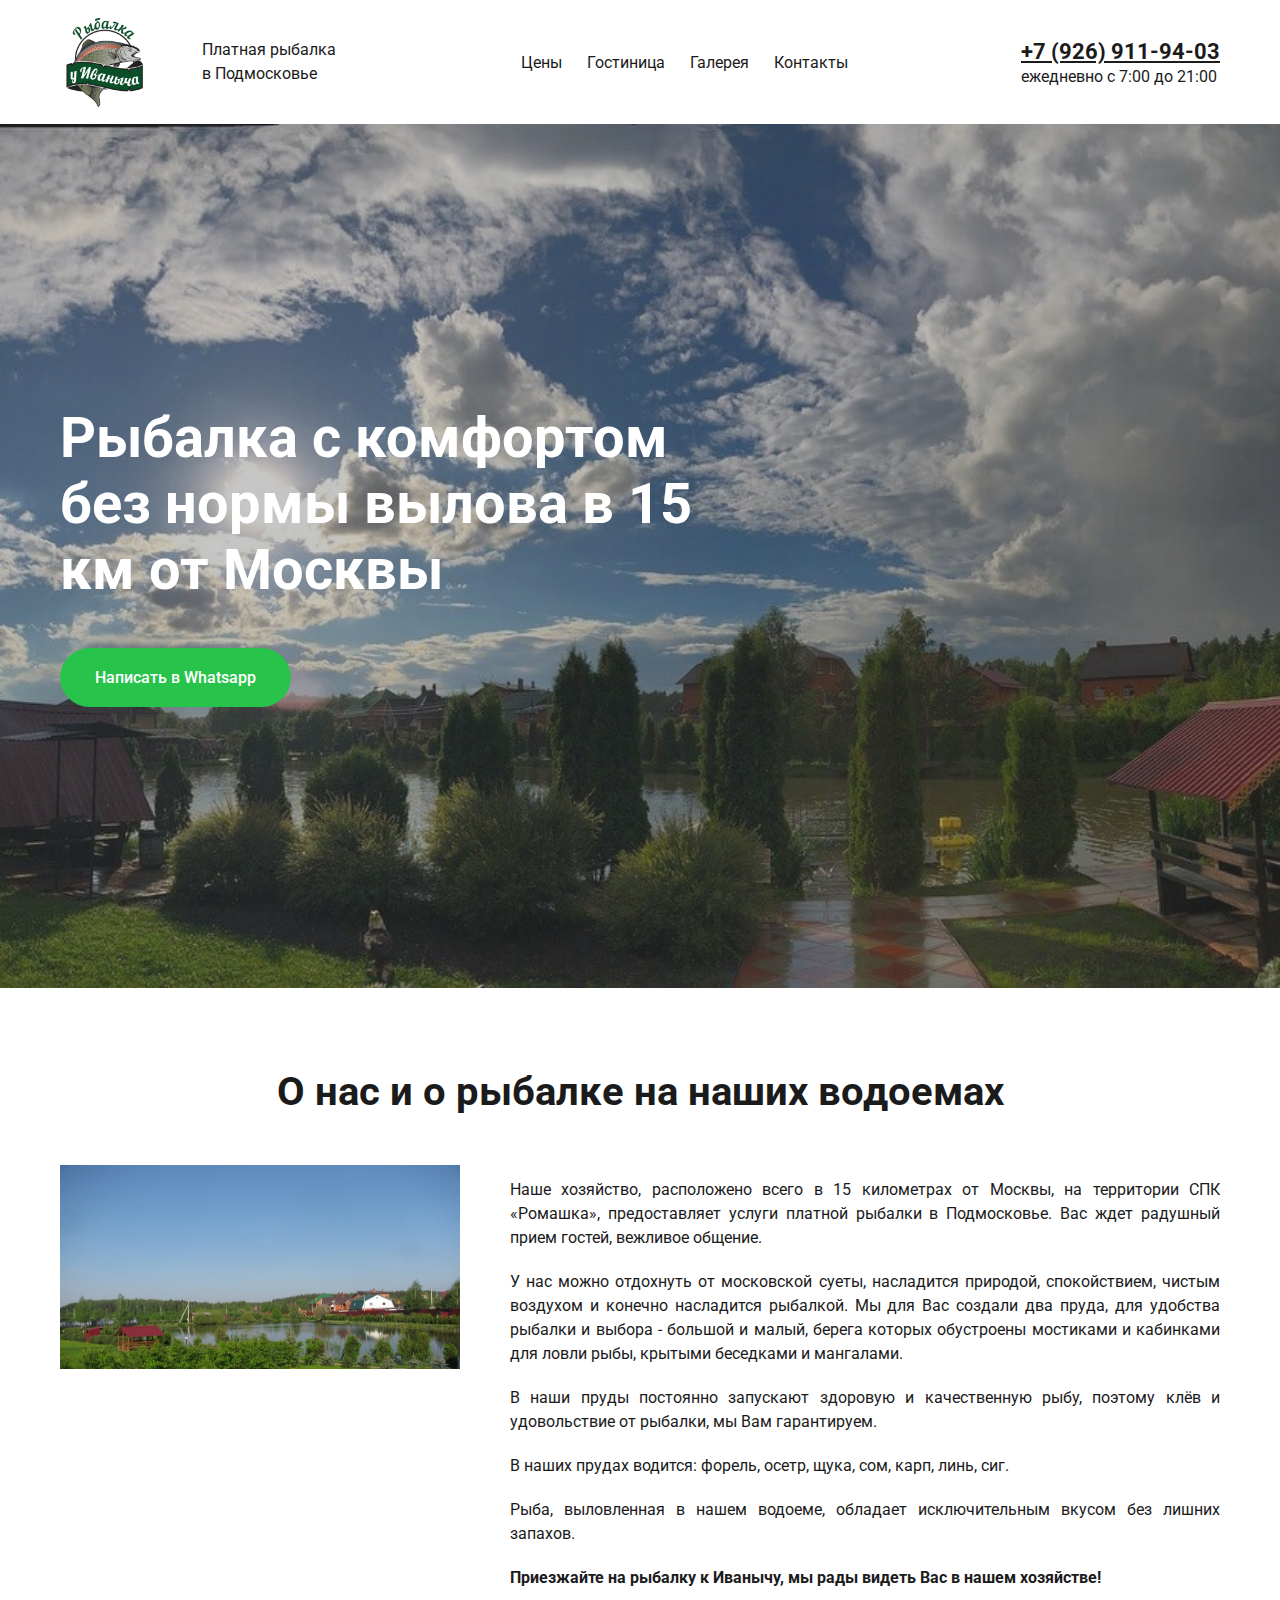
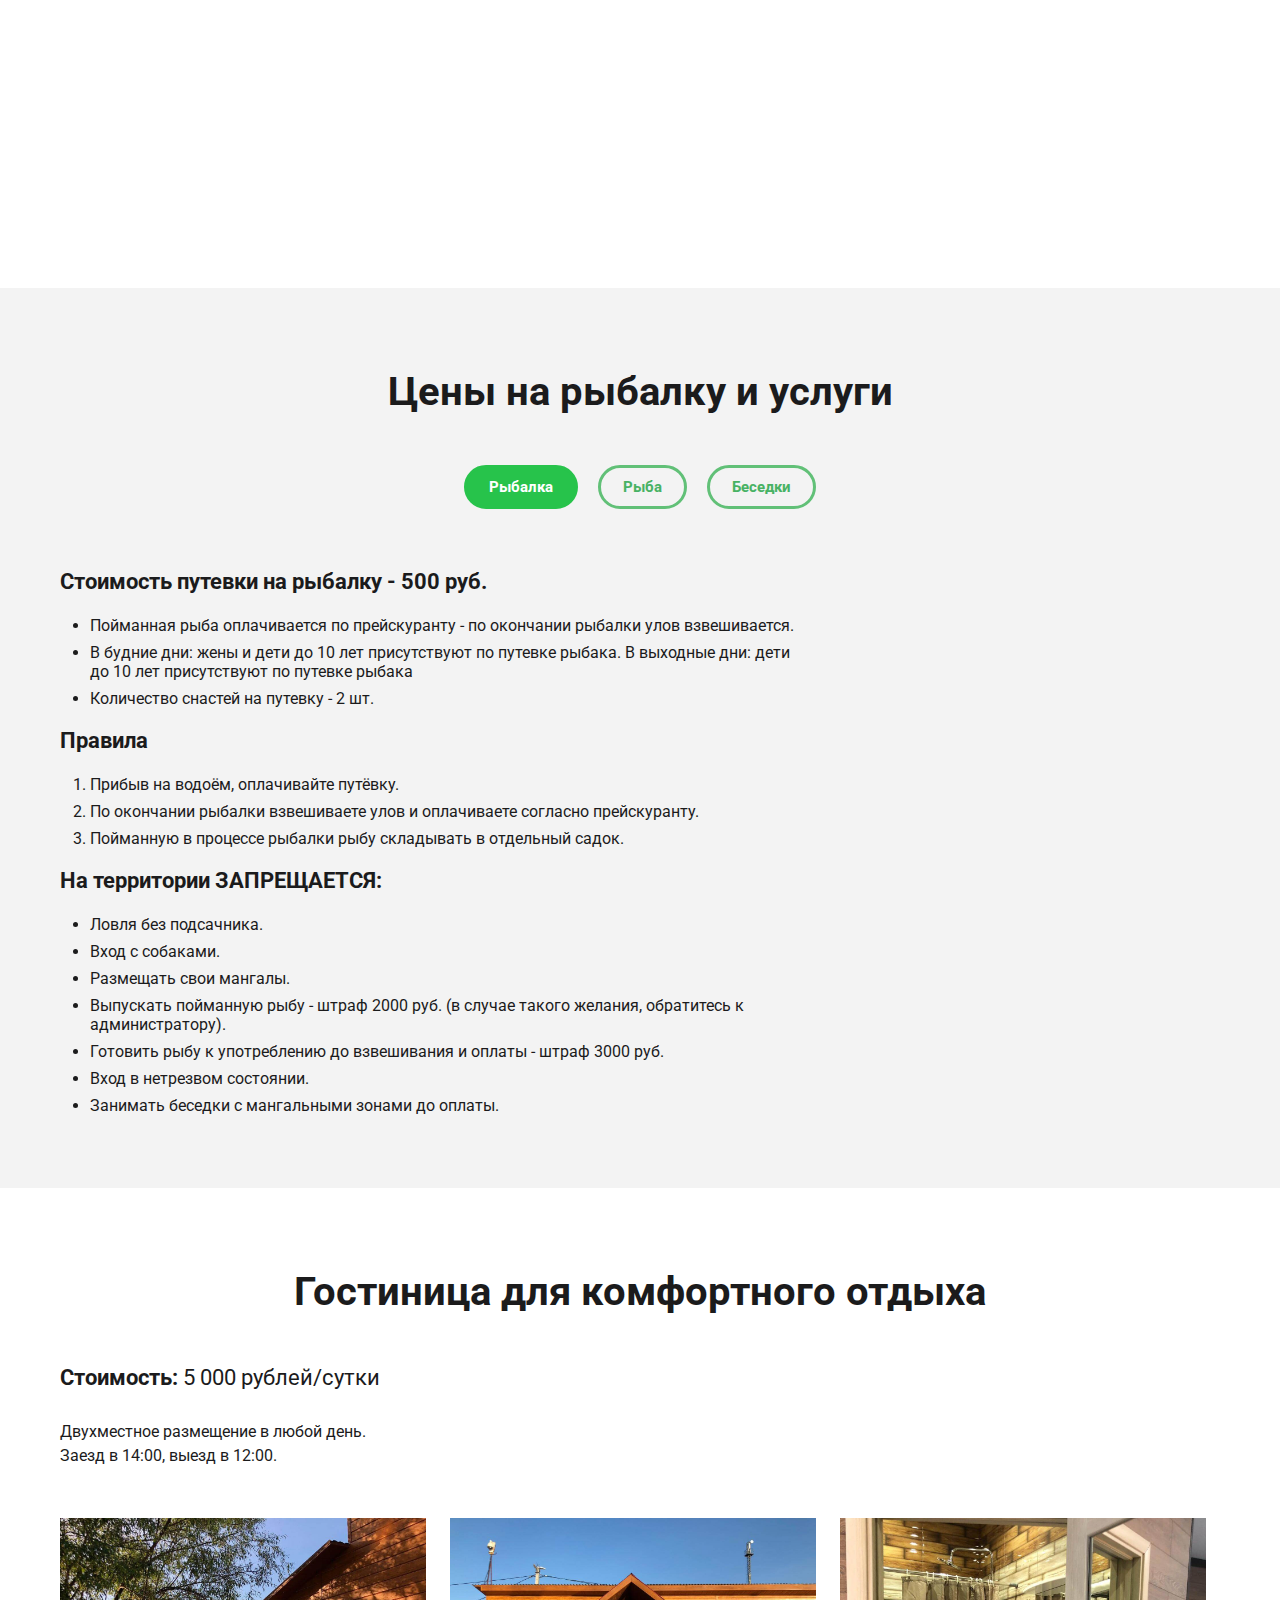
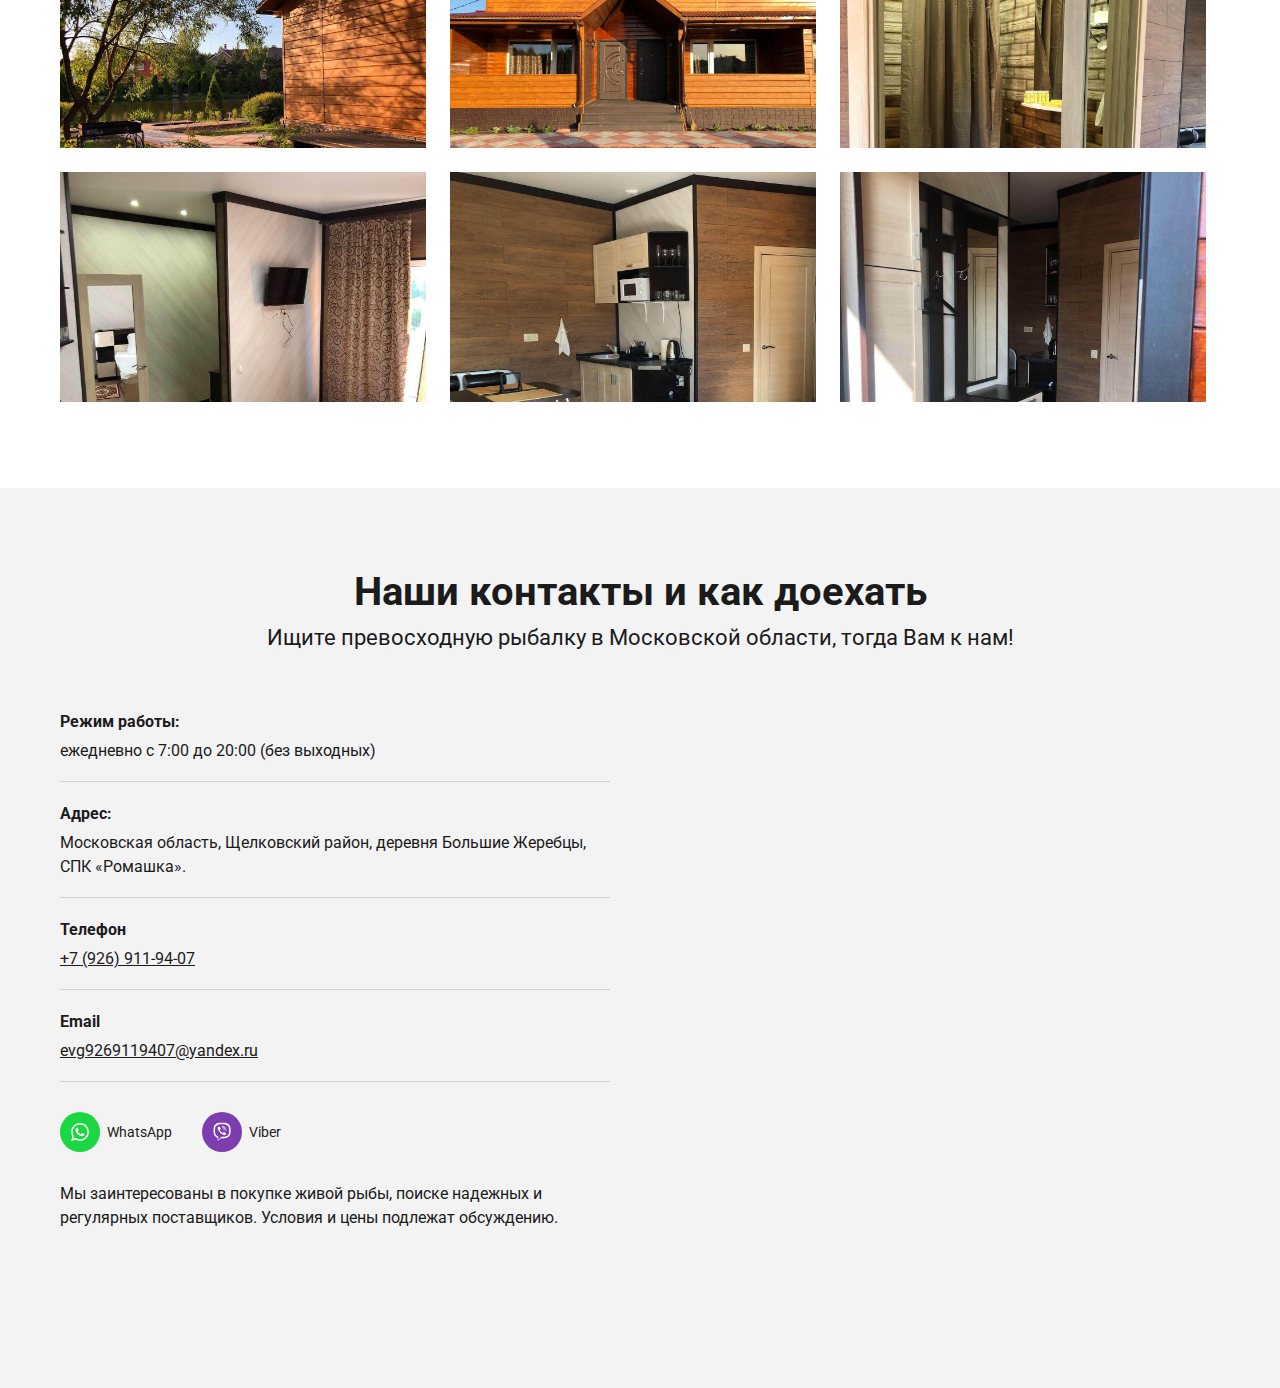
<file: index.html>
<!doctype html>
<html lang="en">
<head>
    <meta charset="UTF-8">
    <meta name="viewport"
          content="width=device-width, user-scalable=no, initial-scale=1.0, maximum-scale=1.0, minimum-scale=1.0">
    <meta http-equiv="X-UA-Compatible" content="ie=edge">
    <link rel="stylesheet" href="assets/lib/freedom.css">
    <link rel="stylesheet" href="assets/css/style.css">
    <script src="assets/lib/jquery.js"></script>
    <title>Рыбалка у Иваныча</title>
</head>
<body>
    <header>
        <div class="wrapper">
            <div class="header__block flex-row-betw al-center">
                <a href="index.html" class="header__present d-f al-center">
                    <img class="header__logo" src="assets/img/logo.png" alt="">
                    <p class="header__text">Платная рыбалка в Подмосковье</p>
                </a>
                <nav>
                    <ul class="header__nav d-f">
                        <li><a class="fade-scroll header__link" href="#prices">Цены</a></li>
                        <li><a class="fade-scroll header__link" href="#hotel">Гостиница</a></li>
                        <li><a class="fade-scroll header__link" href="gallery.html">Галерея</a></li>
                        <li><a class="fade-scroll header__link" href="#contacts">Контакты</a></li>
                    </ul>
                </nav>
                <div class="header__callback">
                    <a class="header__phone" href="tel:79269119403">+7 (926) 911-94-03</a>
                    <p>ежедневно с 7:00 до 21:00</p>

                </div>
                <div class="header__burger p-rel">
                    <div id="burger" class="header__burger-block flex-column">
                        <span></span>
                        <span></span>
                        <span></span>
                    </div>
                </div>
            </div>
        </div>
    </header>
    <div id="burger__menu" class="burger__menu bg-white h-100p w-100p p-fix">
        <div class="wrapper burger_wrapper">
            <div class="burger__menu-block flex-column js-between h-100p">
                <div class="burger__nav flex-column gap-30">
                    <a class="fade-scroll burger__nav-link" href="#prices">Цены</a>
                    <a class="fade-scroll burger__nav-link" href="#hotel">Гостиница</a>
                    <a class="fade-scroll burger__nav-link" href="gallery.html">Галерея</a>
                    <a class="fade-scroll burger__nav-link" href="#contacts">Контакты</a>
                </div>
                <div class="flex-column gap-20">
                    <p class="burger__text">Платная рыбалка в Подмосковье</p>
                    <div class="burger__callback">
                        <a class="burger__phone fw-7" href="tel:79269119403">+7 (926) 911-94-03</a>
                        <p>ежедневно с 7:00 до 21:00</p>
                    </div>
                </div>


            </div>

        </div>
    </div>
    <section style="background-image: url('./assets/img/main_bg.jpg');" class="main__section">
        <div class="main__back_shadow w-100p h-100p">
            <div class="wrapper h-100p">
                <div class="main__content flex-column h-100p jc-center">
                    <h1 class="main__title c-white">
                        Рыбалка с комфортом без нормы вылова в 15 км от Москвы
                    </h1>
                    <div class="main__links flex-column gap-20">
                        <a class="main__link c-white" href="https://wa.clck.bar/79269119407">Написать в Whatsapp</a>
                        <a href="tel:79269119403" class="main__link main__link-call">
                            Позвонить
                        </a>
                    </div>
                </div>
            </div>
        </div>
    </section>
    <section id="about" class="about">
        <div class="wrapper">
            <div class="about__block">
                <h1 class="about__title section__title txt-center">
                    О нас и о рыбалке на наших водоемах
                </h1>
                <div class="about__content flex-row-betw al-center">
                    <div class="about__left flex-column">
                        <img class="about__img" src="assets/img/about_img.jpg" alt="">
                        <iframe class="about__video" width="400" height="234" src="https://www.youtube.com/embed/_mQpbzNl3oQ" title="YouTube video player" frameborder="0" allow="accelerometer; autoplay; clipboard-write; encrypted-media; gyroscope; picture-in-picture" allowfullscreen></iframe>
                    </div>
                    <div class="about__right flex-column gap-20">
                        <p class="about__text-item">
                            Наше хозяйство, расположено всего в 15 километрах от Москвы, на территории СПК «Ромашка», предоставляет услуги платной рыбалки в Подмосковье. Вас ждет радушный прием гостей, вежливое общение.
                        </p>
                        <p class="about__text-item">
                            У нас можно отдохнуть от московской суеты, насладится природой, спокойствием, чистым воздухом и конечно насладится рыбалкой. Мы для Вас создали два пруда, для удобства рыбалки и выбора - большой и малый, берега которых обустроены мостиками и кабинками для ловли рыбы, крытыми беседками и мангалами.
                        </p>
                        <p class="about__text-item">
                            В наши пруды постоянно запускают здоровую и качественную рыбу, поэтому клёв и удовольствие от рыбалки, мы Вам гарантируем.
                        </p>
                        <p class="about__text-item">
                            В наших прудах водится: форель, осетр, щука, сом, карп, линь, сиг.
                        </p>
                        <p class="about__text-item">
                            Рыба, выловленная в нашем водоеме, обладает исключительным вкусом без лишних запахов.
                        </p>
                        <b class="about__text-item aboute__text-bold">
                            Приезжайте на рыбалку к Иванычу, мы рады видеть Вас в нашем хозяйстве!
                        </b>
                    </div>
                </div>
            </div>
        </div>
    </section>
    <section id="prices" class="prices">
        <div class="wrapper">
            <div class="prices__block">
                <h1 class="prices__title section__title txt-center">
                    Цены на рыбалку и услуги
                </h1>
                <div class="prices__tabs ">
                    <div class="prices__tabs-list f-center-row gap-20">
                        <div data-tab="1" class="prices__tabs-item prices__tab-active">Рыбалка</div>
                        <div data-tab="2" class="prices__tabs-item">Рыба</div>
                        <div data-tab="3" class="prices__tabs-item">Беседки</div>
                    </div>
                    <div id="tab_1" class="price__tab-content prices__tabs-content-showed">
                        <div class="price__fishing flex-column gap-20">
                            <div class="price__fishing-item flex-column ">
                                <h2>Стоимость путевки на рыбалку - 500 руб.</h2>
                                <ul>
                                    <li>Пойманная рыба оплачивается по прейскуранту - по окончании рыбалки улов взвешивается.</li>
                                    <li>В будние дни: жены и дети до 10 лет присутствуют по путевке рыбака.
                                        В выходные дни: дети до 10 лет присутствуют по путевке рыбака</li>
                                    <li>Количество снастей на путевку - 2 шт.</li>
                                </ul>
                            </div>
                            <div class="price__fishing-item flex-column ">
                                <h2>Правила</h2>
                                <ol>
                                    <li>Прибыв на водоём, оплачивайте путёвку. </li>
                                    <li>По окончании рыбалки взвешиваете улов и оплачиваете согласно прейскуранту.</li>
                                    <li>Пойманную в процессе рыбалки рыбу складывать в отдельный садок.</li>
                                </ol>
                            </div>
                            <div class="price__fishing-item flex-column ">
                                <h2>На территории ЗАПРЕЩАЕТСЯ:</h2>
                                <ul>
                                    <li>Ловля без подсачника.</li>
                                    <li>Вход с собаками.</li>
                                    <li>Размещать свои мангалы.</li>
                                    <li>Выпускать пойманную рыбу - штраф 2000 руб. (в случае такого желания, обратитесь к администратору).</li>
                                    <li>Готовить рыбу к употреблению до взвешивания и оплаты - штраф 3000 руб.</li>
                                    <li>Вход в нетрезвом состоянии.</li>
                                    <li>Занимать беседки с мангальными зонами до оплаты.</li>
                                </ul>
                            </div>
                        </div>
                    </div>
                    <div id="tab_2" class="price__tab-content flex-wrap gap-20">
                        <div class="prices__tab-block w-100p flex-wrap">
                            <div class="prices__fish w-100p flex-column gap-20 flex-wrap">
                                <div class="prices__fish-item flex-row-betw al-center">
                                    <p>Карп</p> <p>301₽</p>
                                </div>
                                <div class="prices__fish-item flex-row-betw al-center">
                                    <p>Карп</p> <p>400₽</p>
                                </div>
                                <div class="prices__fish-item flex-row-betw al-center">
                                    <p>Карп</p> <p>500₽</p>
                                </div>
                                <div class="prices__fish-item flex-row-betw al-center">
                                    <p>Карп</p> <p>500₽</p>
                                </div>
                                <div class="prices__fish-item flex-row-betw al-center">
                                    <p>Карп</p> <p>500₽</p>
                                </div>
                                <div class="prices__fish-item flex-row-betw al-center">
                                    <p>Карп</p> <p>500₽</p>
                                </div>
                                <div class="prices__fish-item flex-row-betw al-center">
                                    <p>Карп</p> <p>500₽</p>
                                </div>
                                <div class="prices__fish-item flex-row-betw al-center">
                                    <p>Карп</p> <p>500₽</p>
                                </div>
                            </div>

                            <div class="prices__fish w-100p flex-column gap-20 flex-wrap">
                                <div class="prices__fish-item flex-row-betw al-center">
                                    <p>Карп</p> <p>500₽</p>
                                </div>
                            </div>

                        </div>
                    </div>
                    <div id="tab_3" class="price__tab-content">
                        <div class="prices__gazebos w-100p flex-wrap flex-row-betw">
                            <div class="prices__gazebos-item">
                                <h2>Беседка на 15 человек + мангал</h2>
                                <img src="assets/img/besedka_1.jpeg" alt="">
                                <b>Стоимость:</b>
                                <p>5 000 руб.</p>
                            </div>
                            <div class="prices__gazebos-item">
                                <h2>Беседка на 15 человек + мангал</h2>
                                <img src="assets/img/besedka_1.jpeg" alt="">
                                <b>Стоимость:</b>
                                <p>Будни: 2 000 руб. Выходные: 3 000 руб.</p>
                            </div>
                        </div>
                    </div>
                </div>
            </div>
        </div>
    </section>
    <section id="hotel" class="hotel">
        <div class="wrapper">
            <div class="hotel__block">
                <h1 class="hotel__title section__title txt-center">
                    Гостиница для комфортного отдыха
                </h1>
                <div class="hotel__description flex-column gap-30">
                    <p class="hotel__price">
                        <b>Стоимость:</b> 5 000 рублей/сутки
                    </p>
                    <p class="hotel__worktime">
                        Двухместное размещение в любой день.
                        Заезд в 14:00, выезд в 12:00.
                    </p>
                </div>
                <div class="hotel__photos flex-wrap">
                    <div class="hotel__photos-item">
                        <div style="background-image: url('assets/img/hotel_images/hotel_1.jpg')" class="hotel__img"></div>
                    </div>
                    <div class="hotel__photos-item">
                        <div style="background-image: url('assets/img/hotel_images/hotel_2.jpg')" class="hotel__img"></div>
                    </div>
                    <div class="hotel__photos-item">
                        <div style="background-image: url('assets/img/hotel_images/hotel_3.jpg')" class="hotel__img"></div>
                    </div>
                    <div class="hotel__photos-item">
                        <div style="background-image: url('assets/img/hotel_images/hotel_4.jpg')" class="hotel__img"></div>
                    </div>
                    <div class="hotel__photos-item">
                        <div style="background-image: url('assets/img/hotel_images/hotel_5.jpg')" class="hotel__img"></div>
                    </div>
                    <div class="hotel__photos-item">
                        <div style="background-image: url('assets/img/hotel_images/hotel_6.jpg')" class="hotel__img"></div>
                    </div>
                </div>
            </div>
        </div>
    </section>
    <section id="contacts" class="contacts">
        <div class="wrapper">
            <div class="contacts__block">
                <div class="flex-column contacts__titles gap-10">
                    <h1 class="contacts__title section__title txt-center">Наши контакты и как доехать</h1>
                    <p class="contacts__description txt-center">
                        Ищите превосходную рыбалку в Московской области, тогда Вам к нам!
                    </p>
                </div>
                <div class="contacts__content js-between d-f">
                    <div class="contacts__info flex-column">
                        <div class="contacts__list flex-column gap-20">
                            <div class="contacts__list-item flex-column gap-5">
                                <h3>Режим работы:</h3>
                                <p>ежедневно с 7:00 до 20:00 (без выходных)</p>
                            </div>
                            <div class="contacts__list-item flex-column gap-5">
                                <h3>Адрес: </h3>
                                <p>Московская область, Щелковский район, деревня Большие Жеребцы, СПК «Ромашка».</p>
                            </div>
                            <div class="contacts__list-item flex-column gap-5">
                                <h3>Телефон</h3>
                                <a class="contacts__link" href="tel:+79269119407">+7 (926) 911-94-07</a>
                            </div>
                            <div class="contacts__list-item flex-column gap-5">
                                <h3>Email</h3>
                                <a class="contacts__link" href="mailto:evg9269119407@yandex.ru">evg9269119407@yandex.ru</a>
                            </div>
                        </div>
                        <div class="contacts__social d-f gap-30">
                            <a href="https://wa.clck.bar/79269119407" class="contacts__social-item d-f al-center">
                                <img class="social__icon" src="assets/img/icons/whatsapp.svg" alt="">
                                WhatsApp
                            </a>
                            <a href="viber://contact?number=79269119407/" class="contacts__social-item d-f al-center">
                                <img class="social__icon" src="assets/img/icons/viber_2.svg" alt="">
                                Viber
                            </a>
                        </div>
                        <div class="contacts__text">
                            Мы заинтересованы в покупке живой рыбы, поиске надежных и регулярных поставщиков.
                            Условия и цены подлежат обсуждению.
                        </div>
                    </div>
                    <div class="contacts__geo">
                        <iframe src="https://yandex.ru/map-widget/v1/?um=constructor%3A5285408e1625a59fe5c65dc2a56d598d66d90723fcace63c9a1c9c9860d11c6f&amp;source=constructor" width="550" height="550" frameborder="0"></iframe>
                    </div>
                </div>
            </div>
        </div>
    </section>
    <script src="assets/js/tabs.js"></script>
    <script src="assets/js/menu.js"></script>
    <script src="assets/js/fadeScroll.js"></script>
</body>
</html>
</file>
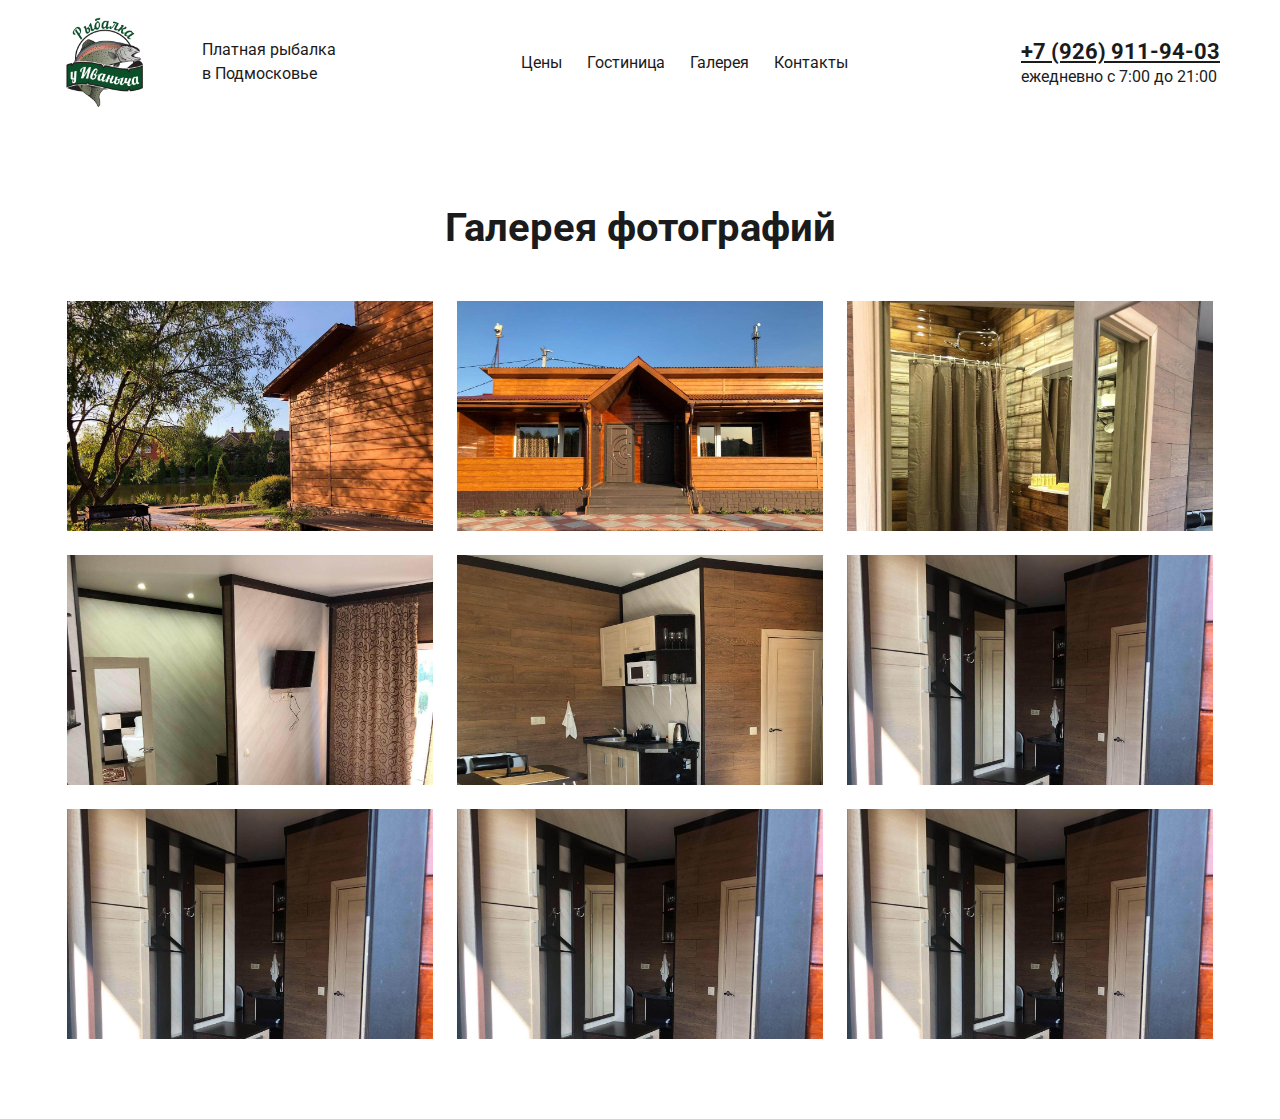
<file: gallery.html>
<!doctype html>
<html lang="en">
<head>
    <meta charset="UTF-8">
    <meta name="viewport"
          content="width=device-width, user-scalable=no, initial-scale=1.0, maximum-scale=1.0, minimum-scale=1.0">
    <meta http-equiv="X-UA-Compatible" content="ie=edge">
    <link rel="stylesheet" href="assets/lib/freedom.css">
    <link rel="stylesheet" href="assets/css/style.css">
    <link rel="stylesheet" href="https://unpkg.com/swiper@8/swiper-bundle.min.css"/>
    <script src="assets/lib/jquery.js"></script>
    <title>Рыбалка у Иваныча</title>
</head>
<body>
    <div id="gallery-carousel" class="gallery-carousel p-fix w-100p h-100p">
        <div class="gallery-carousel__block h-100p w-100p p-rel">
            <div class="gallery-carousel__header p-abs flex-row-betw">
                <p><span id="slide__now">1</span> / <span id="sliders__length">0</span></p>
                <img id="gallery-close" src="assets/img/icons/close.svg" alt="">
            </div>
            <div class="gallery__slider-prev gallery__slider_btn p-abs">
                <img class="slider-prev" src="assets/img/icons/arrow-left.svg" alt="">
            </div>
            <div class="gallery__slider-next gallery__slider_btn p-abs">
                <img class="slider-next" src="assets/img/icons/arrow-right.svg" alt="">
            </div>
            <div class="swiper h-100p">
                <div class="swiper-wrapper ">
                    <div class="swiper-slide w-100p h-100p f-center-row">
                        <div class="gallery__slider-item">-->
                            <img src="assets/img/hotel_images/hotel_1.jpg" alt="">
                        </div>
                    </div>
                    <div class="swiper-slide w-100p h-100p f-center-row">
                        <div class="gallery__slider-item">-->
                            <img src="assets/img/hotel_images/hotel_2.jpg" alt="">
                        </div>
                    </div>
                    <div class="swiper-slide w-100p h-100p f-center-row">
                        <div class="gallery__slider-item">-->
                            <img src="assets/img/hotel_images/hotel_3.jpg" alt="">
                        </div>
                    </div>
                    <div class="swiper-slide w-100p h-100p f-center-row">
                        <div class="gallery__slider-item">-->
                            <img src="assets/img/hotel_images/hotel_4.jpg" alt="">
                        </div>
                    </div>
                    <div class="swiper-slide w-100p h-100p f-center-row">
                        <div class="gallery__slider-item">-->
                            <img src="assets/img/hotel_images/hotel_5.jpg" alt="">
                        </div>
                    </div>
                    <div class="swiper-slide w-100p h-100p f-center-row">
                        <div class="gallery__slider-item">-->
                            <img src="assets/img/hotel_images/hotel_6.jpg" alt="">
                        </div>
                    </div>
                    <div class="swiper-slide w-100p h-100p f-center-row">
                        <div class="gallery__slider-item">-->
                            <img src="assets/img/hotel_images/hotel_6.jpg" alt="">
                        </div>
                    </div>
                    <div class="swiper-slide w-100p h-100p f-center-row">
                        <div class="gallery__slider-item">-->
                            <img src="assets/img/hotel_images/hotel_6.jpg" alt="">
                        </div>
                    </div>
                    <div class="swiper-slide w-100p h-100p f-center-row">
                        <div class="gallery__slider-item">-->
                            <img src="assets/img/hotel_images/hotel_6.jpg" alt="">
                        </div>
                    </div>
                    ...
                </div>
                <!-- If we need pagination -->
                <div class="swiper-pagination"></div>

                <!-- If we need navigation buttons -->
                <div class="swiper-button-prev"></div>
                <div class="swiper-button-next"></div>

                <!-- If we need scrollbar -->
                <div class="swiper-scrollbar"></div>
            </div>



        </div>
    </div>
    <header>
        <div class="wrapper">
            <div class="header__block flex-row-betw al-center">
                <a href="index.html" class="header__present d-f al-center">
                    <img class="header__logo" src="assets/img/logo.png" alt="">
                    <p class="header__text">Платная рыбалка в Подмосковье</p>
                </a>
                <nav>
                    <ul class="header__nav d-f">
                        <li><a class="fade-scroll header__link" href="index.html#prices">Цены</a></li>
                        <li><a class="fade-scroll header__link" href="index.html#hotel">Гостиница</a></li>
                        <li><a class="fade-scroll header__link" href="gallery.html">Галерея</a></li>
                        <li><a class="fade-scroll header__link" href="index.html#contacts">Контакты</a></li>
                    </ul>
                </nav>
                <div class="header__callback">
                    <a class="header__phone" href="tel:79269119403">+7 (926) 911-94-03</a>
                    <p>ежедневно с 7:00 до 21:00</p>

                </div>
                <div class="header__burger p-rel">
                    <div id="burger" class="header__burger-block flex-column">
                        <span></span>
                        <span></span>
                        <span></span>
                    </div>
                </div>
            </div>
        </div>
    </header>
    <div id="burger__menu" class="burger__menu bg-white h-100p w-100p p-fix">
        <div class="wrapper burger_wrapper">
            <div class="burger__menu-block flex-column js-between h-100p">
                <div class="burger__nav flex-column gap-30">
                    <a class="burger__nav-link" href="index.html#prices">Цены</a>
                    <a class="burger__nav-link" href="index.html#hotel">Гостиница</a>
                    <a class="burger__nav-link" href="gallery.html">Галерея</a>
                    <a class="burger__nav-link" href="index.html/contacts">Контакты</a>
                </div>
                <div class="flex-column gap-20">
                    <p class="burger__text">Платная рыбалка в Подмосковье</p>
                    <div class="burger__callback">
                        <a class="burger__phone fw-7" href="tel:79269119403">+7 (926) 911-94-03</a>
                        <p>ежедневно с 7:00 до 21:00</p>
                    </div>
                </div>


            </div>

        </div>
    </div>
    <section class="gallery">
        <div class="wrapper gallery__block">
            <h1 class="gallery__title section__title txt-center">
                Галерея фотографий
            </h1>
            <div class="gallery__items jc-center flex-wrap">
                <div class="gallery-item">
                    <div style="background-image: url('assets/img/hotel_images/hotel_1.jpg')" class="gallery__img"></div>
                </div>
                <div class="gallery-item">
                    <div style="background-image: url('assets/img/hotel_images/hotel_2.jpg')" class="gallery__img"></div>
                </div>
                <div class="gallery-item">
                    <div style="background-image: url('assets/img/hotel_images/hotel_3.jpg')" class="gallery__img"></div>
                </div>
                <div class="gallery-item">
                    <div style="background-image: url('assets/img/hotel_images/hotel_4.jpg')" class="gallery__img"></div>
                </div>
                <div class="gallery-item">
                    <div style="background-image: url('assets/img/hotel_images/hotel_5.jpg')" class="gallery__img"></div>
                </div>
                <div class="gallery-item">
                    <div style="background-image: url('assets/img/hotel_images/hotel_6.jpg')" class="gallery__img"></div>
                </div>
                <div class="gallery-item">
                    <div style="background-image: url('assets/img/hotel_images/hotel_6.jpg')" class="gallery__img"></div>
                </div>
                <div class="gallery-item">
                    <div style="background-image: url('assets/img/hotel_images/hotel_6.jpg')" class="gallery__img"></div>
                </div>
                <div class="gallery-item">
                    <div style="background-image: url('assets/img/hotel_images/hotel_6.jpg')" class="gallery__img"></div>
                </div>
            </div>

        </div>
    </section>
    <script src="https://unpkg.com/swiper@8/swiper-bundle.min.js"></script>
    <script src="assets/js/slider.js"></script>
    <script src="assets/js/menu.js"></script>
</body>
</html>
</file>
<file: assets/lib/freedom.css>
/*DISPLAY*/

.d-b {
    display: block;
}

.d-f {
    display: flex;
}

.d-n {
    display: none;
}
/*POSITIONS*/
.p-abs {
    position: absolute;
}

.p-rel {
    position: relative;
}

.p-fix {
    position: fixed;
}
.p-stick {
    position: sticky;
}
/*JUSTIFY CONTENT*/
.jc-center {
    justify-content: center;
}

.js-start {
    justify-content: flex-start;
}

.js-end {
    justify-content: flex-end;
}

.js-between {
    justify-content: space-between;
}

.js-around {
    justify-content: space-around;
}

.js-evenly {
    justify-content: space-evenly;
}

/*ALING*/
.al-center {
    align-items: center;
}

.al-start {
    align-items: flex-start;
}

.al-end {
    align-items: flex-end;
}

/*FLEX-DIRECTIONS*/
.fd-row {
    flex-direction: row;
}

.fd-r-row {
    flex-direction: row-reverse;
}

.fd-column {
    flex-direction: column;
}

.fd-r-row {
    flex-direction: column-reverse;
}

/*MARGINS*/
.mg-auto {
    margin: auto;
}

.ml-auto {
    margin: 0 auto;
}

/*MIXES*/
.f-center-col {
    display: flex;
    flex-direction: column;
    align-items: center;
    justify-content: center;
}
.f-center-row {
    display: flex;
    flex-direction: row;
    align-items: center;
    justify-content: center;
}
.flex-column {
    display: flex;
    flex-direction: column;
}
.flex-col-betw {
    display: flex;
    flex-direction: column;
    justify-content: space-between;
}
.flex-row-betw {
    display: flex;
    flex-direction: row;
    align-items: center;
    justify-content: space-between;
}
.flex-wrap {
    display: flex;
    flex-wrap: wrap;
}
/*WIDTH*/
.w-100p {
    width: 100%;
}
.w-100v {
    width: 100vw;
}
/*HEIGTH*/
.h-100p {
    height: 100%;
}
.h-100v {
    height: 100vh;
}
/*TEXT-ALIGN*/
.txt-right {
    text-align: right;
}
.txt-center {
    text-align: center;
}
/*GAPS*/
.gap-5 {
    gap: 5px;
}
.gap-10 {
    gap:10px;
}
.gap-15 {
    gap: 15px;
}
.gap-20 {
    gap: 20px;
}
.gap-30 {
    gap: 30px;
}
/*OVERFLOW*/
.of-hide {
    overflow: hidden;
}
.of-scroll {
    overflow: scroll;
}
.of-y-hide {
    overflow-y: hidden;
}
.of-y-scroll {
    overflow-y: scroll;
}
.of-x-hide {
    overflow-x: hidden;
}
.of-x-scroll {
    overflow-x: scroll;
}
/*CURSORS*/
.cur-pointer {
    cursor: pointer;
}
/*LIST STYLES*/
.marked {
    list-style: disc;
}
/*COLOR*/
.c-white {
    color: white;
}
.c-black {
    color: black;
}
/*FONT-WEIGHT*/
.fw-1 {
    font-weight: 100;
}
.fw-2 {
    font-weight: 200;
}
.fw-3 {
    font-weight: 300;
}
.fw-4 {
    font-weight: 400;
}
.fw-5 {
    font-weight: 500;
}
.fw-6 {
    font-weight: 600;
}
.fw-7 {
    font-weight: 700;
}
.fw-8 {
    font-weight: 800;
}
.fw-9 {
    font-weight: 900;
}
/*BACKGROUND*/
.bg-full {
    background-repeat: no-repeat;
    background-size: cover;
}
.bg-white {
    background: white;
}
/*BASE SETTINGS*/
* {
    padding: 0;
    margin: 0;
    box-sizing: border-box;
}

body {
    left: 0;
    top: 0;
}

a {
    text-transform: unset;
    text-decoration: unset;
    width: fit-content;
    color: unset;
}

li {
    list-style: none;
}

input, button, select, textarea {
    border: unset;
    outline: none;
}
input[type="number"]::-webkit-outer-spin-button, input[type="number"]::-webkit-inner-spin-button {-webkit-appearance: none;}
</file>
<file: assets/css/style.css>
@import url('https://fonts.googleapis.com/css2?family=Roboto:wght@400;500;700&display=swap');

:root {
    font-size: 10px;
    font-family: 'Roboto', sans-serif;
    color: #1b1b1c;
    --btnColor: #27C34B;
    --btnColorHover: #4cc167;
    --bgWhiteDark: #f3f3f3
}

header {
    padding: 1.7rem 0
}
section:not(.main__section) {
    padding-top: 80px;
    min-height: 100vh;
    padding-bottom: 30px;
}
.wrapper {
    max-width: 119rem;
    margin: 0 auto;
    padding: 0 1.5rem;
}

.header__logo {
    width: 9rem;
    height: 9rem;
}

.header__link {
    font-size: 1.6rem;
}

.header__present {
    gap: 52px;
}

.header__nav {
    gap: 25px;
}

.header__present p {
    max-width: 145px;
    line-height: 1.5;
    font-size: 1.6rem;
}

.header__phone {
    font-size: 2.2rem;
    font-weight: 700;
    text-decoration: underline;
}

.header__callback p, .burger__callback p {
    font-size: 1.6rem;
    margin-top: 3px;
}

.main__section {
    background-size: cover;
    height: 96vh;
}

.main__back_shadow {
    background: rgba(82, 82, 82, 0.33);
}

.main__title {
    font-size: 5.6rem;
    max-width: 700px;
}

.main__content {
    gap: 45px;
}

.main__link {
    font-size: 1.6rem;
    padding: 20px 35px;
    border-radius: 50px;
    transition: 0.3s;
    font-weight: 500;
    background: var(--btnColor);
}

.main__link:hover {
    background: var(--btnColorHover);
}

.section__title {
    font-size: 40px;
    margin-bottom: 50px;
}
.about__content {
    gap: 50px;
}
.about__img {
    width: 400px;
    height: 204px;
}
.about__text-item {
    font-size: 1.6rem;
    line-height: 1.5;
    text-align: justify;
}
.prices {
    background: var(--bgWhiteDark);
    padding-bottom: 70px !important;
}
.prices__tabs-item {
    font-size: 1.5rem;
    font-weight: 700;
    color: #48b264;
    border: 3px solid #61c077;
    border-radius: 50px;
    transition: 0.3s;
    padding: 10px 22px;
    cursor: pointer;
}
.prices__tabs-list {
    margin-bottom: 60px;
}
.prices__tabs-item:not(.prices__tab-active):hover {
    color: #26a242;

    border: 3px solid #26a242;
}
.prices__tab-active {
    background: #27C34B;
    border: 3px solid #27C34B;
    color: white;
}
.prices__tabs-content-showed {
    display: flex !important;
}
.price__tab-content {
    display: none;
}
.price__fishing-item h2 {
    font-size: 2.2rem;
    margin-bottom: 2.2rem;
}
.prices__tabs ul, .prices__tabs ol {
    padding-left: 30px;
    display: flex;
    max-width: 750px;
    flex-direction: column;
    gap: 8px;
}
.prices__tabs ul li {
    list-style: disc;
    font-size: 1.6rem;
}
.prices__tabs ol li {
    font-size: 1.6rem;
    list-style-type: decimal;
}

.prices__fish-item {
    max-width: 46%;
    font-size: 1.6rem;
}
.prices__fish {
    max-height: 170px;
    margin-bottom: 20px;
}
.prices__gazebos {
    row-gap: 30px;
}
.prices__gazebos-item {
    max-width: 562px;
}
.prices__gazebos-item img {
    width: 562px;
    height: 338px;
}
.prices__gazebos-item h2 {
    text-align: center;
    margin-bottom: 10px;
    font-size: 2.2rem;
    padding-bottom: 2rem;
    border-bottom: 3px solid #1b1b1c
}
.prices__gazebos-item b {
    font-size: 1.6rem;
    display: block;
    margin: 5px 0;
}
.prices__gazebos-item p, .hotel__description {
    font-size: 1.6rem;
}
.hotel__price {
    font-size: 2.2rem;
}
.hotel__worktime {
    max-width: 320px;
    line-height: 1.5;
}
.hotel__photos, .gallery__items {
    gap: 24px;
    margin: 50px 0;
}
.hotel__img, .gallery__img {
    width: 366px;
    height: 230px;
    background-size: cover;
}

.contacts {
    background: var(--bgWhiteDark);
}
.contacts__title {
    margin-bottom: unset;
}
.contacts__description {
    font-size: 2.2rem;
}
.contacts__titles {
    margin-bottom: 60px;
}
.contacts__list-item h3, .contacts__list-item p, .contacts__link, .contacts__text {
    font-size: 1.6rem;
    line-height: 1.5;
}
.contacts__info {
    width: 550px;
}
.contacts__list-item {
    padding-bottom: 18px;
    width: 100%;
    border-bottom: #d0d0d0 solid 1px;
}
.contacts__list-item p {
    max-width: 100%;
}
.contacts__link {
    text-decoration: underline;
    transition: 0.3s color;
}
.contacts__link:hover {
    color: gray;
    text-decoration: unset;
}
.contacts__social {
    padding: 30px 0;
}

.contacts__social-item {
    transition: 0.3s;
    gap: 7px;
    font-size: 1.4rem;
}
.contacts__social-item:hover {
    opacity: 0.7;
}
.social__icon {
    border-radius: 50%;
    height: 40px;
    width: 40px;
}
.gallery-item {
    overflow: hidden;
}
.gallery__img {
    transition: 1s transform;
}
.gallery__img:hover {
    transform: scale(1.05);
}
.gallery-carousel {
    background: black;
    visibility: hidden;
    z-index: 2;
}
.gallery-opened {
    visibility: visible;
}
.gallery-carousel__header {
    width: 100%;
    color: white;
    padding: 12px 20px;
    font-size: 1.6rem;
    background: black;
}
.gallery__slider-item {
    width: 100vw !important;
    display: flex;
    justify-content: center;
}
.gallery__slider-prev {
    left: 0;
}
.gallery-carousel__header {
    z-index: 6;
}
.gallery__slider_btn {
    top: 0;
    height: 100%;
    z-index: 5;
    display: flex;
    align-items: center;
    justify-content: center;
    width: 12vw;
    background: black;
}
.gallery__slider_btn img {
    width: 80px;
    cursor: pointer;
}
.gallery__slider-next {
    right: 0;
}
.body__gallery {
    overflow: hidden;
}
.gallery__slider-item img {
    max-width: 1000px;
    width: 70%;
}
@media (max-width: 1170px) {
    .header__link {
        font-size: 1.4rem;
    }
    .wrapper {
        max-width: 1050px;
    }
    .header__present {
        gap: 20px;
    }
    .header__logo {
        width: 60px;
        height: 60px;
    }
    .header__phone {
        font-size: 1.9rem;
    }
    .contacts__geo iframe {
        height: 450px;
        width: 450px;
    }
    .contacts__info {
        max-width: 450px;
    }
    .header__callback p {
        font-size: 1.35rem;
    }
    .section__title {
        font-size: 3.5rem;
    }
    .prices__gazebos-item img {
        width: 450px;
        height: 291px;
    }
    .prices__gazebos-item {
        max-width: 490px;
    }

    .hotel__img, .gallery__img {
        width: 310px;
        height: 200px;
    }
}
@media (max-width: 1008px) {
    .hotel__photos {
        justify-content: center;
    }
    .hotel__price, .hotel__worktime {
        text-align: center;
        display: flex;
        margin: 0 auto;
        justify-content: center;
    }
}
@media (max-width: 940px) {
    .prices__gazebos-item img {
        width: 400px;
        height: 261px;
    }
    .prices__gazebos-item {
        max-width: 440px;
    }
    .contacts__geo iframe {
        height: 350px;
        width: 350px;
    }
    .about__text-item {
        font-size: 1.4rem;
        line-height: 1.4;
    }
    .about__content {
        gap: 25px;
    }

}
.main__link-call {
    background: inherit;
    border: 3px solid #00a32a;
    color: white;
    display: none;
}
@media (max-width: 870px) {
    .contacts__content {
        flex-direction: column;
        gap: 50px;
    }
    .contacts__info {
        width: 90%;
        max-width: 100%;
    }
    .contacts__geo iframe {
        width: 100%;
    }
    nav, .header__text, .header__callback {
        display: none;
    }
    .header__burger {
        display: block !important;
    }
    .header__logo {
        width: 50px;
        height: 50px;
    }
    header {
        position: fixed;
        z-index: 3;
        width: 100%;
        background: white;
        padding: 7px 0;
    }

}
.burger__text {
    font-size: 1.6rem;
    max-width: 170px;
}
.burger__phone {
    font-size: 2.25rem;
}
@media (max-width: 850px) {
    .prices__gazebos {
        justify-content: center !important;
        flex-direction: column !important;
    }
    .main__title {
        font-size: 3.8rem;
        max-width: 450px;
    }
    .main__links {
        width: 450px;
    }
    .main__content {
       align-items: center;
    }
    .main__link-call {
        display: block !important;
    }
    .about__content {
        flex-direction: column !important;
    }
    .about__right {
        max-width: 400px;
    }
}
@media screen and (max-width: 600px) {
    #wpadminbar {
        position: fixed !important;
    }
}
.header__burger {
    display: none;
}
/*MOBILE STYLES*/
.header__burger-block {
    gap: 7px;
}

.header__burger-block-opened span:first-child{
    transform: translateY(4px) rotateZ(45deg);
}
.header__burger-block-opened span:nth-child(2) {
    display: none;
}
.header__burger-block-opened span:last-child {
    transform: translateY(-5px) rotateZ(-45deg);
}
.header__burger-block span {
    width: 30px;
    height: 2px;
    transition: 0.5s transform;
    background: black;
}
.burger__menu {
    z-index: 2;
    transition: .5s;
    opacity: 0;
    visibility: hidden;
    padding-top: 100px;
}
.burger__menu-opened {
    opacity: 1;
    visibility: visible;
}
.burger__nav-link {
    font-size: 1.6rem;
}
.burger_wrapper {
    height: calc(100% - 64px);
}
#gallery-carousel {
    top: 0;
    z-index: 7;
}
@media (max-width: 470px) {
    .about__img, .about iframe {
        width: 289px;
        height: 168px;
    }
    .about__right {
        width: 289px;
    }
    .main__links {
        width: 100%;
    }
    .prices__gazebos-item img {
        width: 306px;
        height: 207px;
    }
    .prices__gazebos-item {
        max-width: 306px;
    }
    .prices__gazebos-item h2 {
        margin-bottom: 7px;
        font-size: 1.8rem;
    }
}
@media(max-width: 365px) {
    .hotel__img, .gallery__img {
        width: 289px;
        height: 187px;
    }
    .prices__tabs-item {
        font-size: 1.3rem;
        padding: 5px 12px;
        cursor: pointer;
    }
    .section__title {
        font-size: 2.8rem;
    }
}
</file>
